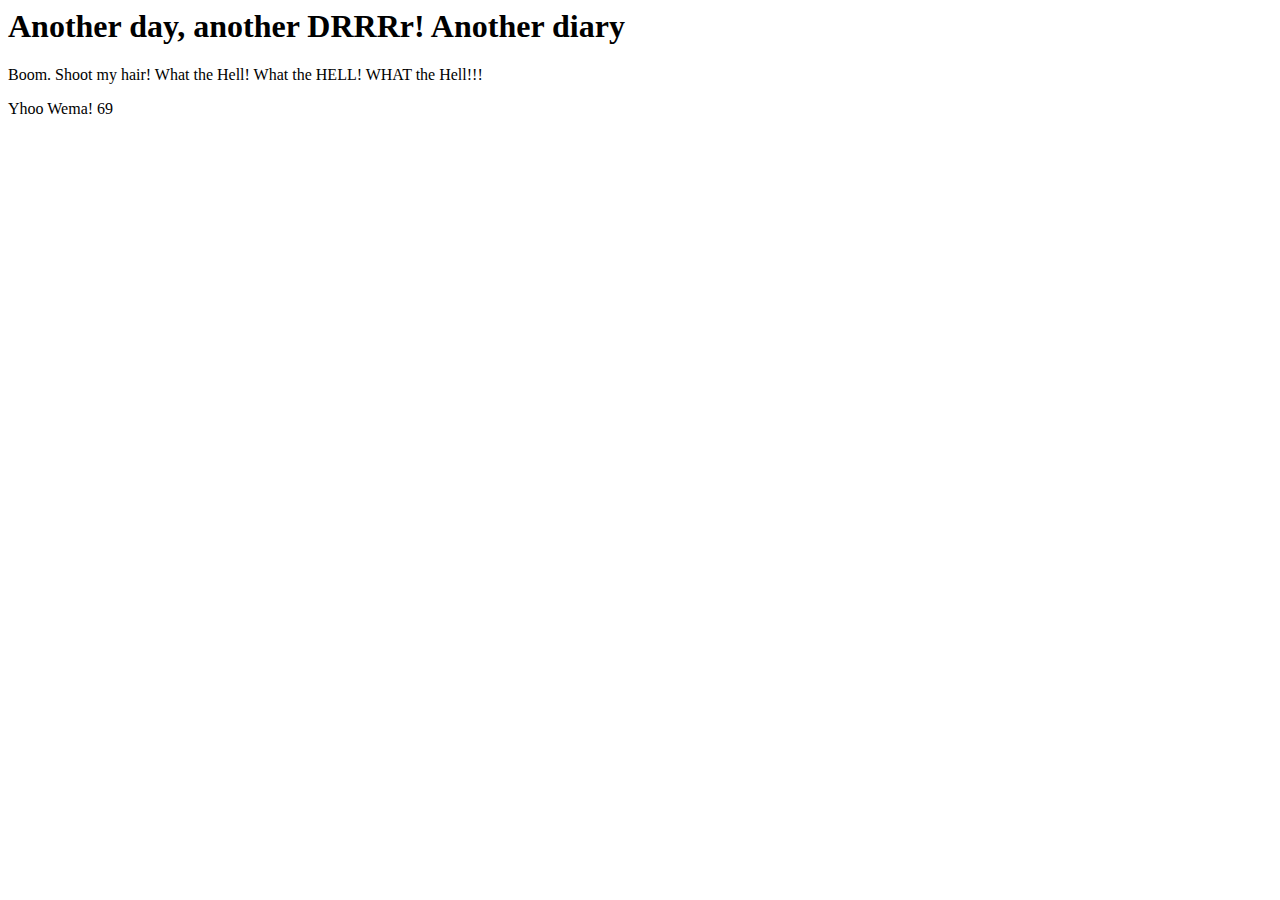
<file: JavaScript practice 1/index.html>
<html>
    <head>
        <link rel="stylesheet" type="text/css" href="style.css">
    </head>
    <body>
        <h1 id="heading1">Hello</h1>
        <p id="paragraph1">Everyone</p>
        <P id="paragraph2"></P>

        <script>
            var noice;
            var haibo;

            noice = "Another day, another DRRRr! Another diary";
            haibo = "What the Hell! What the HELL! WHAT the Hell!!!";
            shoot = "Boom. Shoot my hair! ";

            var bumA = 6;
            var bumB = 9;

            document.getElementById("heading1").innerHTML = (noice);
            document.getElementById("paragraph1").innerHTML =(shoot+haibo);
            document.getElementById("paragraph2").innerHTML =("Yhoo Wema! " + bumA + bumB)
        </script>
    </body>
</html>
</file>
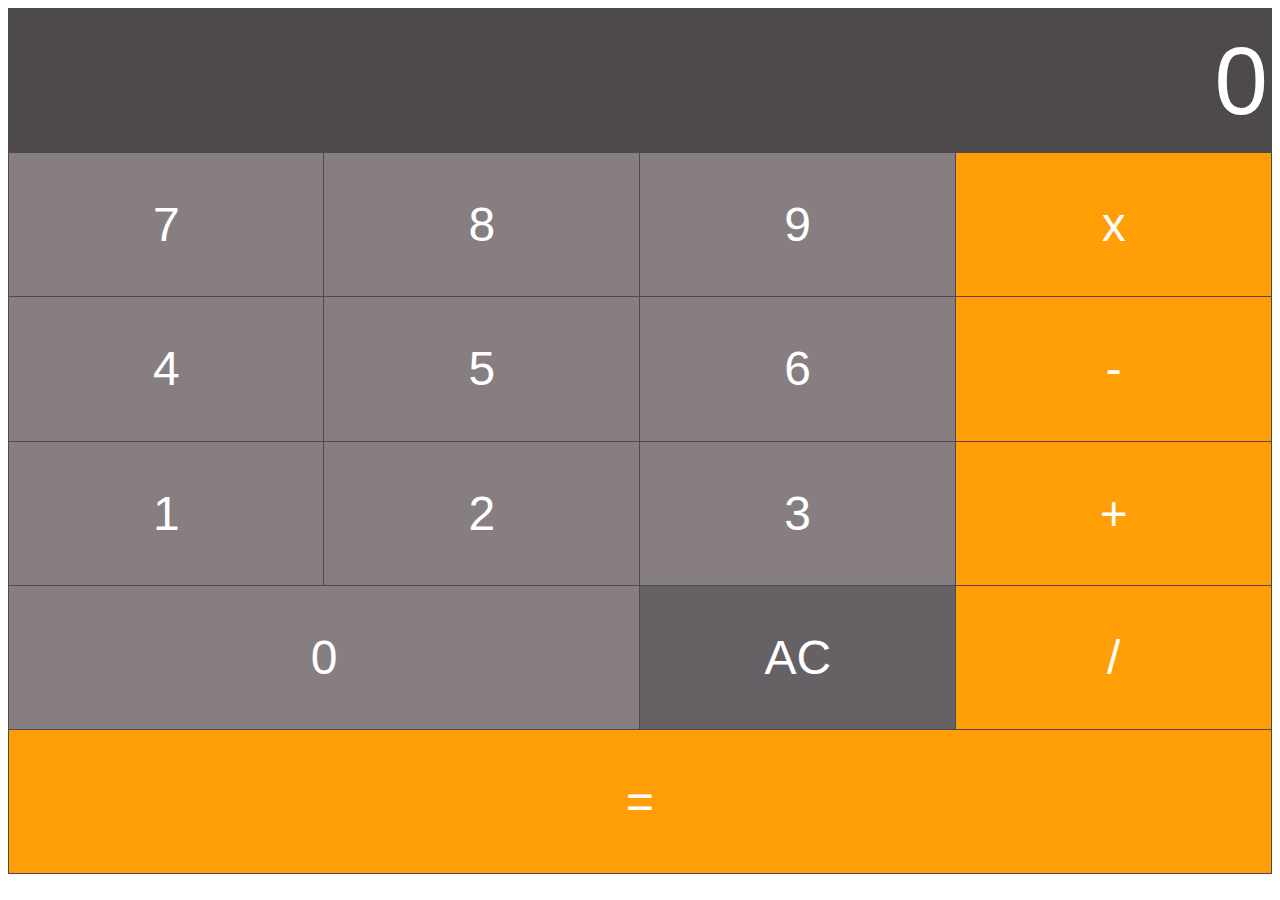
<file: JavaScript practice 1/calculator.html>
<html>
    <head>
        <link rel="stylesheet" type="text/css" href="style.css">
    </head>
    <body>
        <table border="1">
          <tr>
              <td colspan="4">
                  <input type="text" id="inputBox" value="0"/>
              </td>
          </tr>
          <tr>
              <td class="digitButton" onclick="digitBtnPressed(7)">7</td>
              <td class="digitButton" onclick="digitBtnPressed(8)">8</td>
              <td class="digitButton" onclick="digitBtnPressed(9)">9</td>
              <td class="operatorButton" onclick="operatorBtnPressed('x')">x</td>
          </tr>
          <tr>
              <td class="digitButton" onclick="digitBtnPressed(4)">4</td>
              <td class="digitButton" onclick="digitBtnPressed(5)">5</td>
              <td class="digitButton" onclick="digitBtnPressed(6)">6</td>
              <td class="operatorButton" onclick="operatorBtnPressed('-')">-</td>
          </tr>
          <tr>
              <td class="digitButton" onclick="digitBtnPressed(1)">1</td>
              <td class="digitButton" onclick="digitBtnPressed(2)">2</td>
              <td class="digitButton" onclick="digitBtnPressed(3)">3</td>
              <td class="operatorButton" onclick="operatorBtnPressed('+')">+</td>
          </tr>
          <tr>
             <td class="digitButton" colspan="2" onclick="digitBtnPressed(0)">0</td>
             
             <td class="ACButton" onclick="btnACPressed()">AC</td>
             <td class="operatorButton" onclick="operatorBtnPressed('/')">/</td>
          </tr>
          <tr>
             <td class="operatorButton" colspan="4" onclick="equalsBtnPressed()">=</td>
          </tr>
        </table>

        <script>
            var newLine = true;  //Boolean variable. Determins if the next thing the user types should be on a new line
            var value1;
            var currentOperator;

            //Event handler for when any digit button is pressed
            function digitBtnPressed(button){
                
                if(newLine){
                    document.getElementById("inputBox").value = button;
                    newLine = false;
                } else {
                    var currentValue = document.getElementById("inputBox").value;
                    document.getElementById("inputBox").value = currentValue + button;
                }
            }
            
            //Event handler for when the AC butoon is pressed
            function btnACPressed(){
               document.getElementById("inputBox").value = 0;
               newLine = true; 
            }

            //Event handler for when any operator button is pressed
            function operatorBtnPressed(operator){
                currentOperator = operator;
                value1 = parseInt(document.getElementById("inputBox").value);
                newLine = true;
            } 

            //Event handler for the equals to button
            function equalsBtnPressed(){
                var value2 = parseInt(document.getElementById("inputBox").value);
                var finalTotal;

                switch(currentOperator){
                    case "+": 
                        finalTotal = value1 + value2;
                        break;
                    case "-":
                        finalTotal = value1 - value2;
                        break;
                    case "/":
                        finalTotal = value1 / value2;
                        break;
                    case "x":
                        finalTotal = value1 * value2;
                        break;
                }
                document.getElementById("inputBox").value = finalTotal;

                value1 = 0;
                newLine = true;
            }
        </script>
    </body>
</html>
</file>
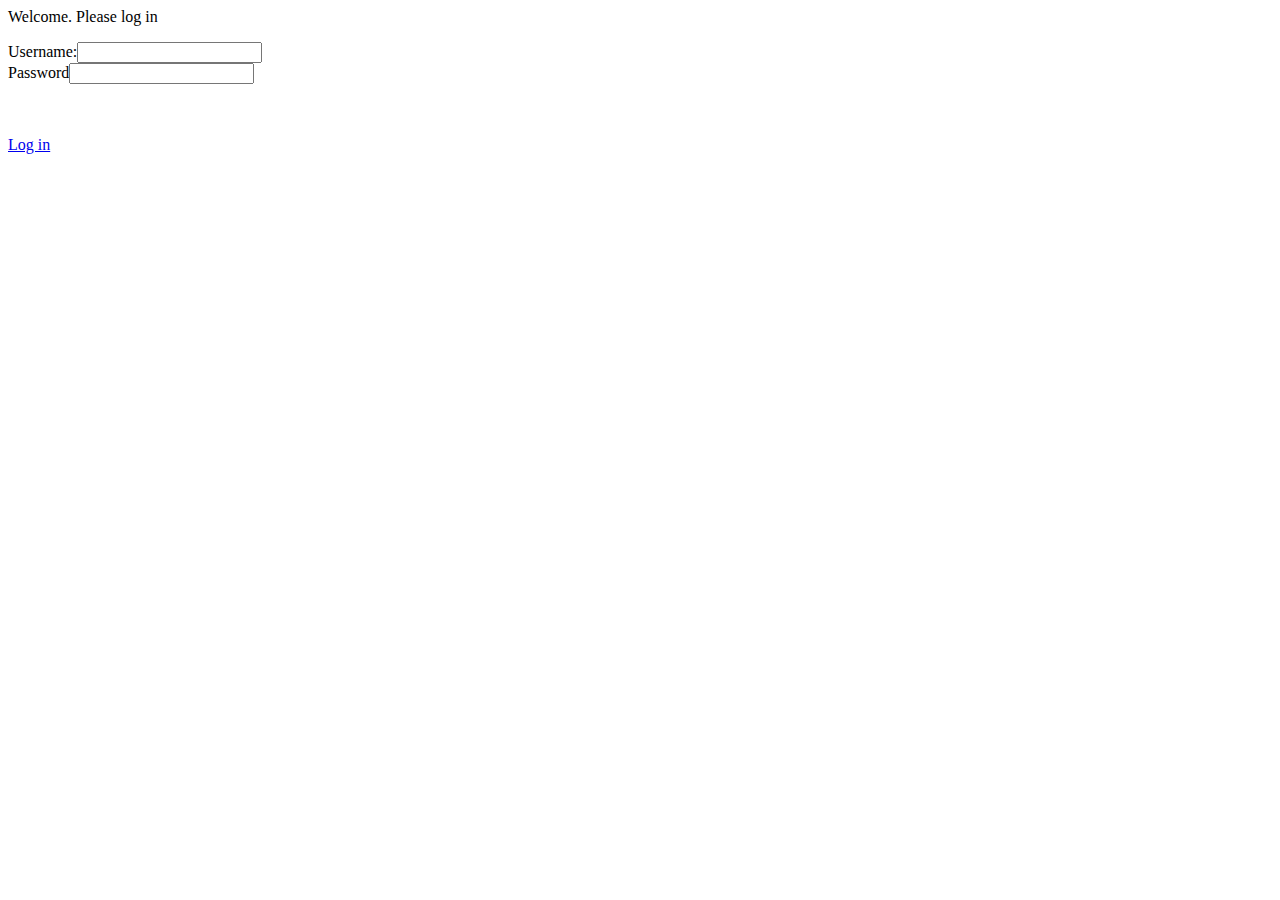
<file: JavaScript practice 1/loginForm.html>
<html>
    <head>
        <link rel="stylesheet" type="text/css" href="style.css">
    </head>
    <body>
        <p>Welcome. Please log in</p>

        <form>
            <label for="usernameInput">Username:</label><input type="text" id="usernameInput"/><br/>
            <label for="passwordInput">Password</label><input type="password" id="passwordInput"/>
            <p id="message"></p>
            <br/><br/>
            <a href="#" onclick="verifyUser()">Log in</a>
        </form>

        <script>

            function verifyUser(){
                var username = document.getElementById("usernameInput").value;
                var password = document.getElementById("passwordInput").value;

                checkUserCreds(username, password);
            }

            function checkUserCreds(username, password){
                var systemUsername = "Bond";
                var systemPassword = "007";

                if(username == systemUsername && password == systemPassword){
                    document.getElementById("message").innerHTML = "Correct. Logging you in...";
                } else {
                    document.getElementById("message").innerHTML = "Username or password are incorect. Please try again";
                }

            }

        </script>

    </body>
</html>
</file>
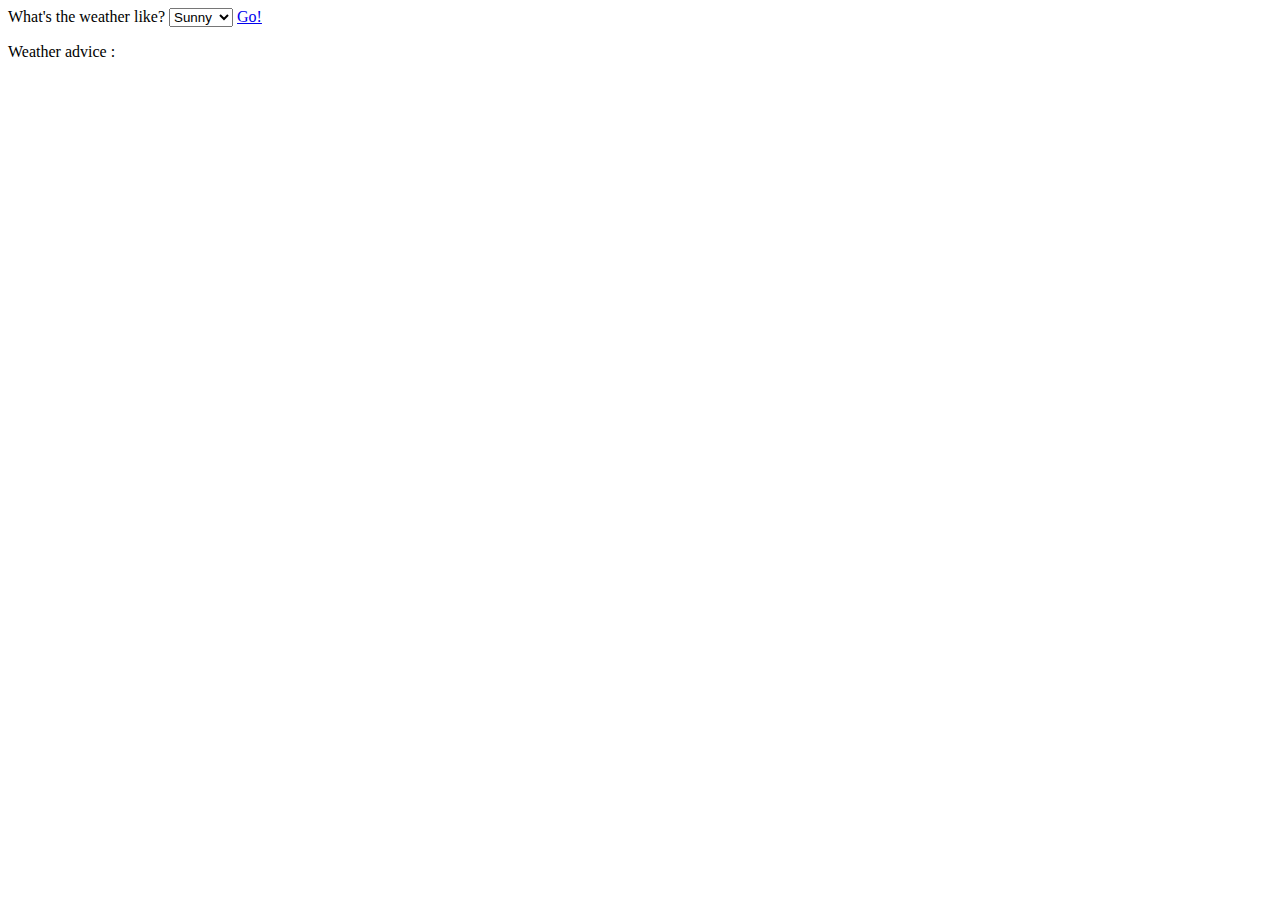
<file: JavaScript practice 1/switch.html>
<html>
    <head>
        <link rel="stylesheet" type="text/css" href="style.css">
    </head>
    <body>
        <label for="weather">What's the weather like? </label>
        <select id="weather">
            <option value="sunny">Sunny</option>
            <option value="windy">Windy</option>
            <option value="rainy">Rainy</option>
            <option value="snowy">Snowy</option>
            <option value="cloudy">Cloudy</option>
        </select>
        <a href="#" onclick="btnPressed()">Go!</a>
        <p id="outputText">Weather advice : </p>

        <script>
            function btnPressed(){
                var weatherSelected = document.getElementById("weather").value;
                var advice;

                switch(weatherSelected){
                    case "sunny":
                        advice = "Wear your sunglasses";
                        break;
                    case "windy":
                        advice = "Wear a Jacket";
                        break;
                    case "rainy":
                        advice = "Wear rain coat and carry an umbrella";
                        break;
                    case "snowy":
                        advice = "Dress warmly";
                        break;
                    case "cloudy":
                        advice = "Carry a jacket. It might rain";
                        break;

                }
                document.getElementById("outputText").innerHTML = "Weather advice " + advice;
            }

        </script>
    </body>
</html>
</file>
<file: JavaScript practice 1/style.css>
table{
    color: #fff;
    text-align: center;
    border-collapse: collapse;
    font: normal 3em Ariel, Helvetica, san-serif;
}

tr{
    height: 16.02vh;
    background-color: #4e494d;
}

td{
    width: 25vw;
    border: 1px solid #4e494d;
}

#inputBox{
    background-color: #4e494d;
    text-align: right;
    width: 100%;
    font-size: 2em;
    color: #fff;
    border: 0px;
}

.digitButton{
    background-color: #867e80;
}

.operatorButton{
    background-color: #ff9e06;
}

.ACButton{
    background-color: #656165;
}
</file>
